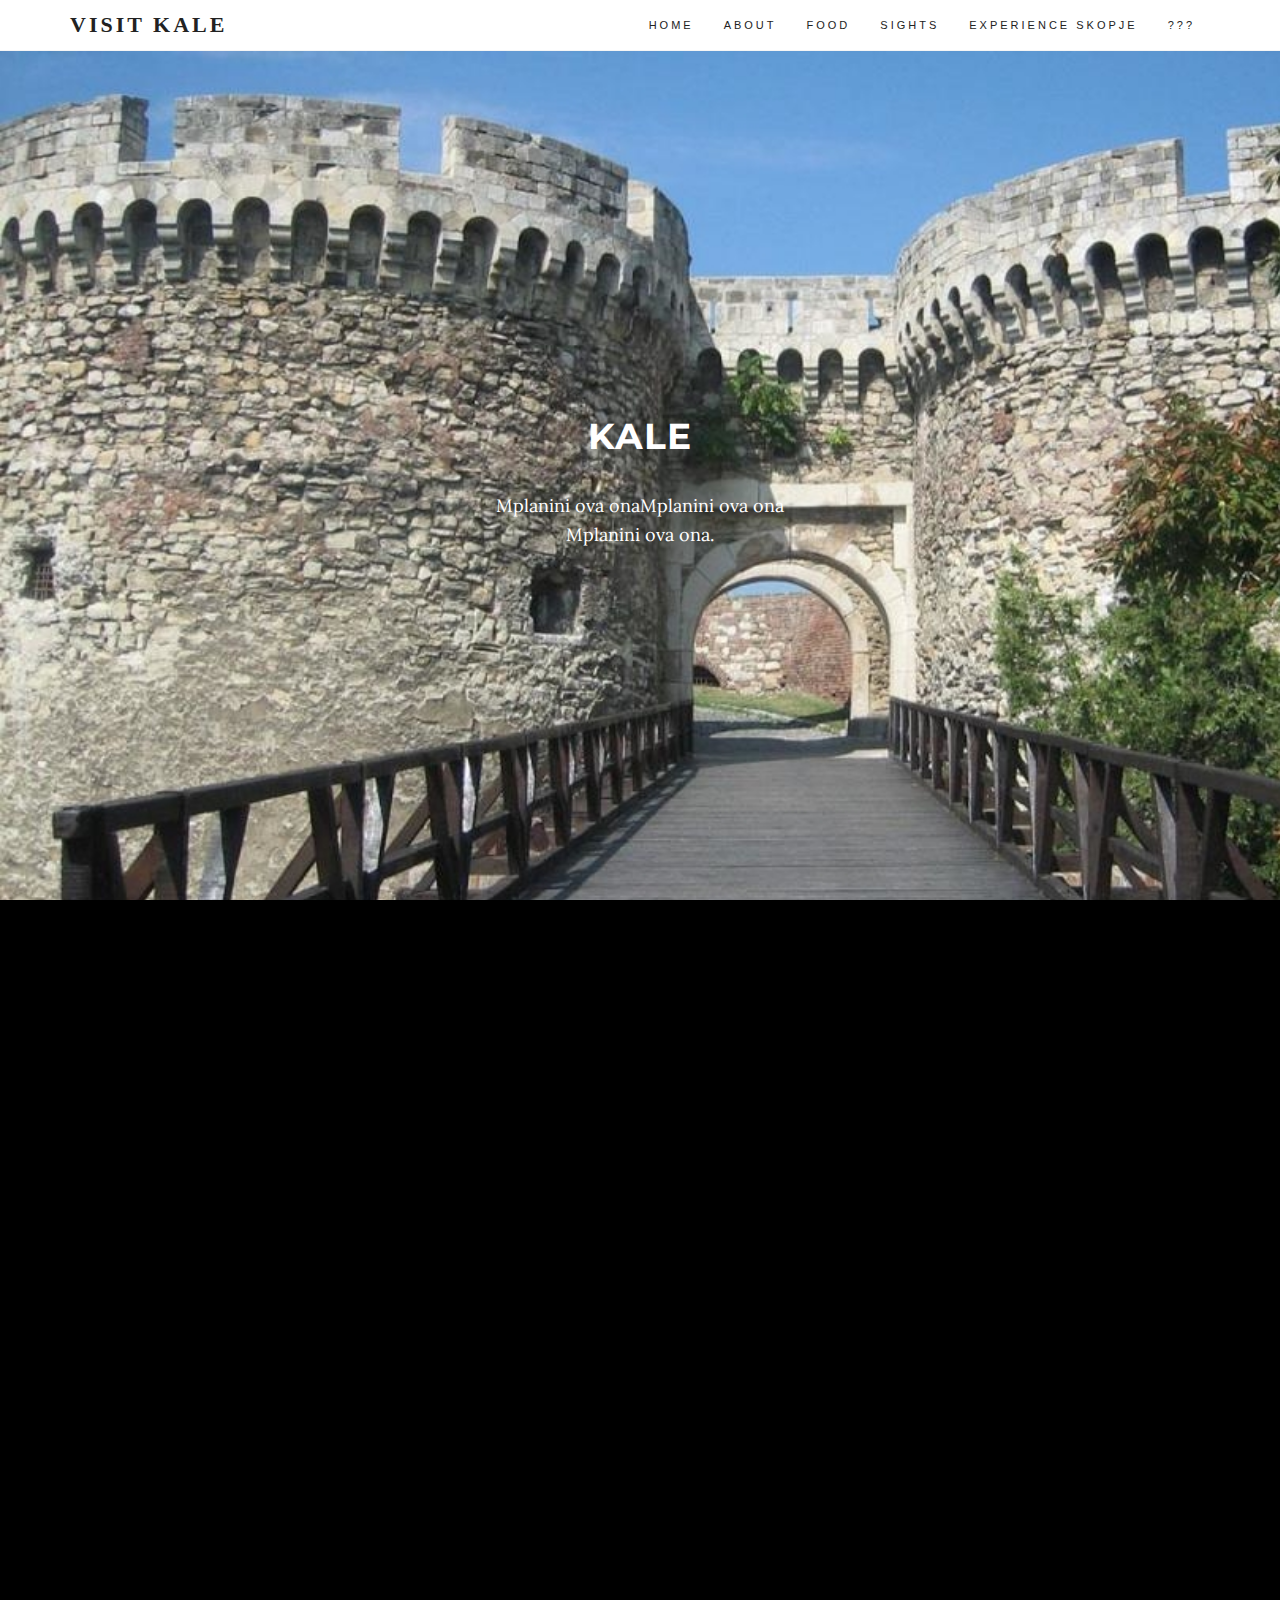
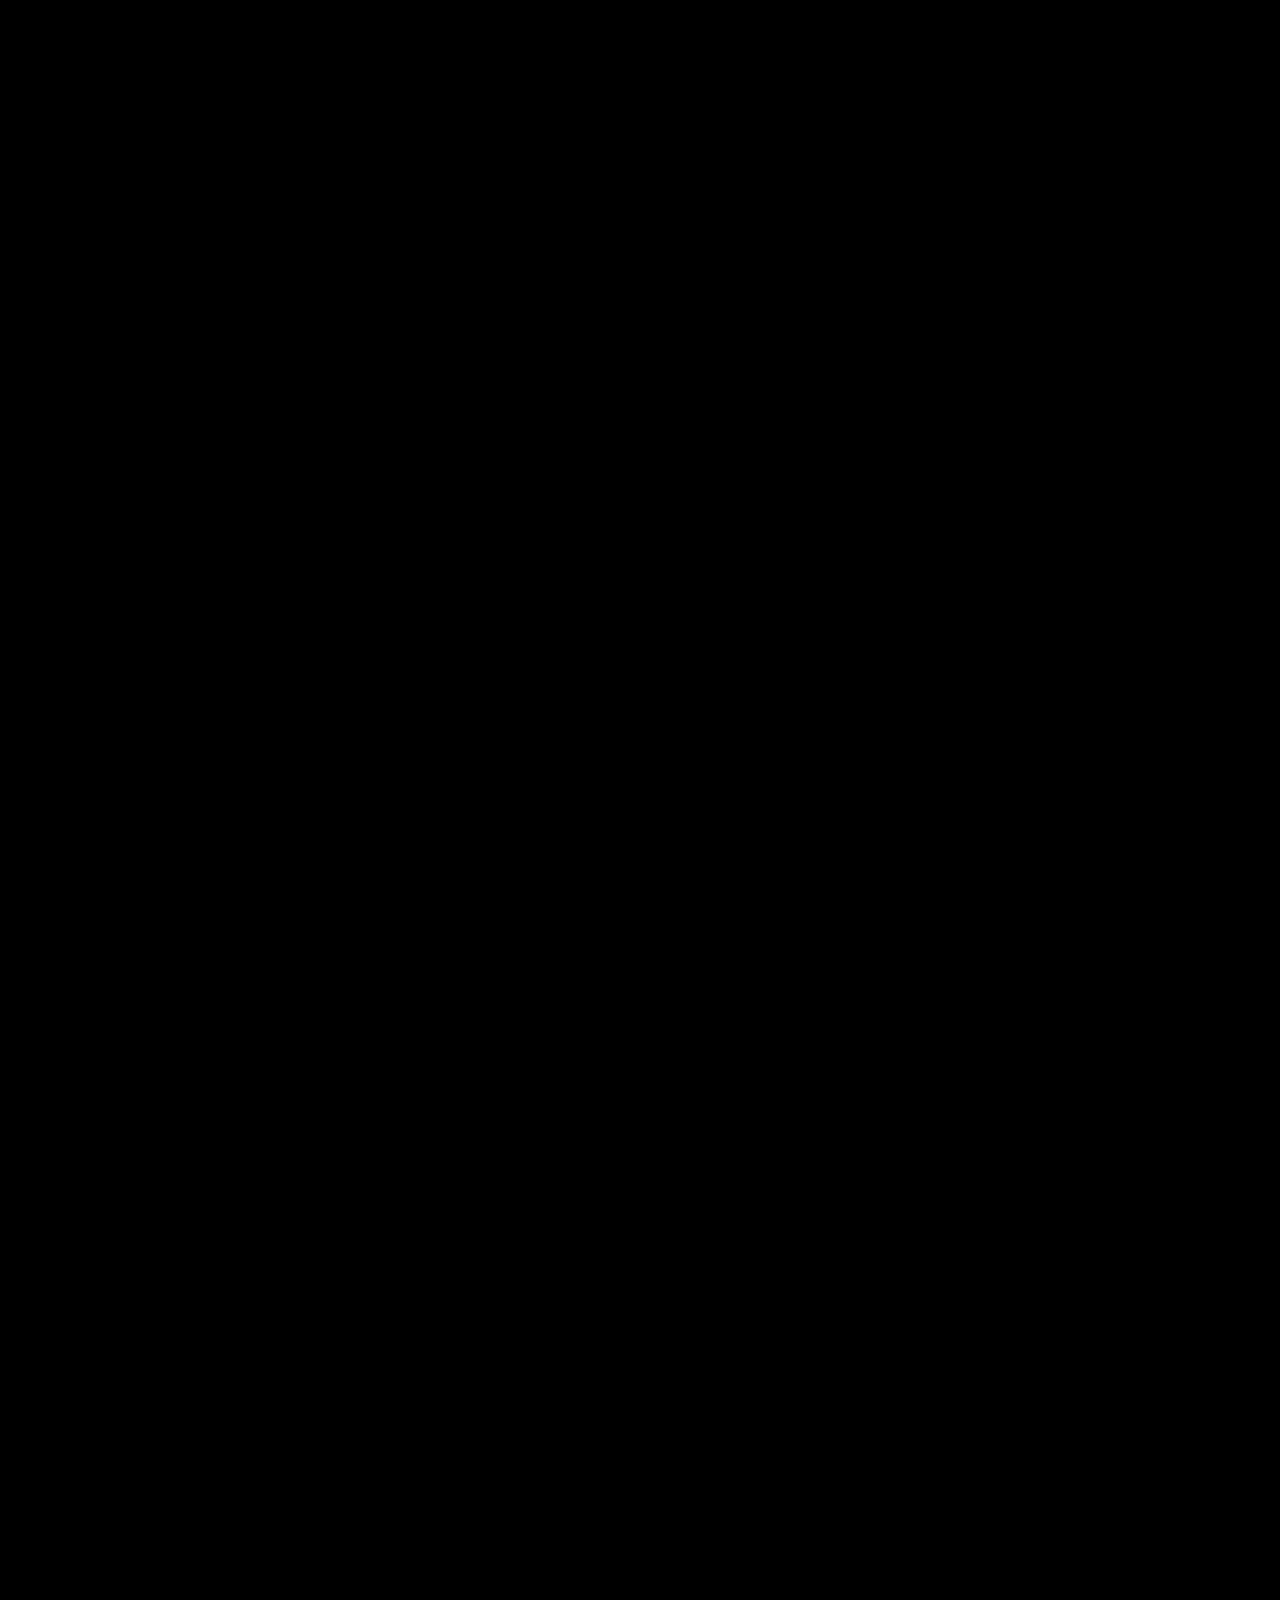
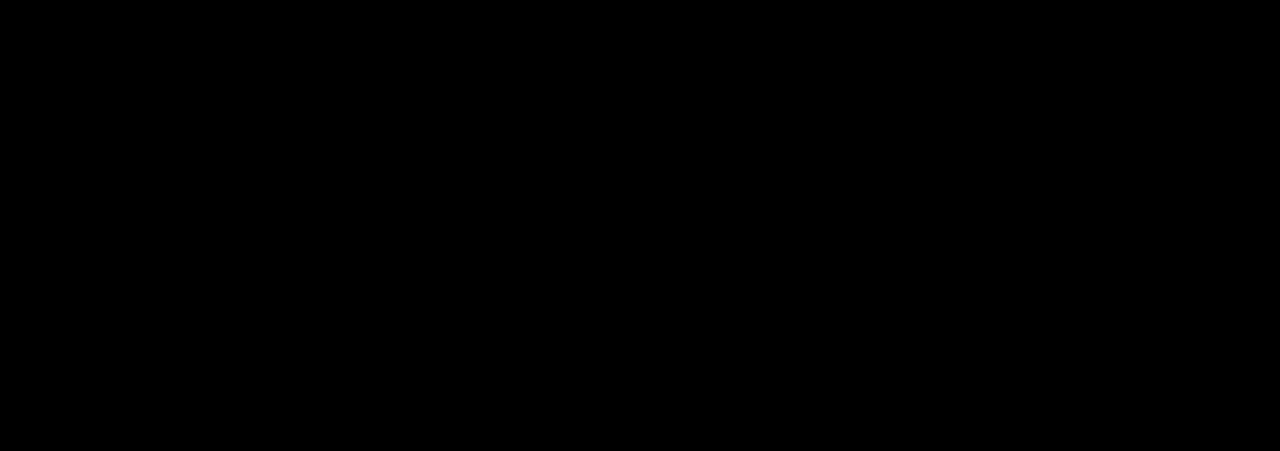
<file: kale.html>
<!DOCTYPE html>
<html lang="en">

<head>

    <meta charset="utf-8">
    <meta http-equiv="X-UA-Compatible" content="IE=edge">
    <meta name="viewport" content="width=device-width, initial-scale=1">
    <meta name="description" content="">
    <meta name="author" content="">

    <title>Visit Kale</title>

    <link rel="stylesheet" type="text/css" href="assets/css/jquery.fullPage.css"/>

    <script src="http://ajax.googleapis.com/ajax/libs/jquery/1.11.1/jquery.min.js"></script>
    <script type="text/javascript" src="assets/js/jquery.fullPage.js"></script>

    <!-- Bootstrap Core CSS -->
    <link href="assets/bootstrap/css/bootstrap.min.css" rel="stylesheet">

    <!-- Custom CSS -->
    <link href="assets/css/fullpage.css" rel="stylesheet">
    <!-- Fonts -->
    <link href="http://fonts.googleapis.com/css?family=Lora:400,700,400italic,700italic" rel="stylesheet"
          type="text/css">
    <link href="http://fonts.googleapis.com/css?family=Montserrat:400,700" rel="stylesheet" type="text/css">

    <!-- HTML5 Shim and Respond.js IE8 support of HTML5 elements and media queries -->
    <!-- WARNING: Respond.js doesn't work if you view the page via file:// -->
    <!--[if lt IE 9]>
        <script src="https://oss.maxcdn.com/libs/html5shiv/3.7.0/html5shiv.js"></script>
        <script src="https://oss.maxcdn.com/libs/respond.js/1.4.2/respond.min.js"></script>
    <[endif]-->
    <script type="text/javascript">
        $(document).ready(function () {
            $('#fullpage').fullpage({
                verticalCentered: false,
                scrollingSpeed: 1200,
                keyboardScrolling: true,

                //false if there are problems in chrome ( fixed elements )
                css3: true
            });
        });
    </script>
</head>

<body id="page-top" data-spy="scroll" data-target=".navbar-fixed-top">
<!-- Navigation start -->

<header class="header">

    <nav class="navbar navbar-custom" role="navigation">

        <div class="container">

            <div class="navbar-header">
                <button type="button" class="navbar-toggle" data-toggle="collapse" data-target="#custom-collapse">
                    <span class="sr-only">Toggle navigation</span>
                    <span class="icon-bar"></span>
                    <span class="icon-bar"></span>
                    <span class="icon-bar"></span>
                </button>
                <a class="navbar-brand" href="index.html">Visit Kale</a>
            </div>

            <div class="collapse navbar-collapse" id="custom-collapse">
                <ul class="nav navbar-nav navbar-right">
                    <li><a href="index.html#home">Home</a></li>
                    <li><a href="index.html#about">About</a></li>
                    <li><a href="index.html#food">Food</a></li>
                    <li><a href="index.html#sights">Sights</a></li>
                    <li><a href="index.html#testimonials">Experience Skopje</a></li>
                    <li><a href="index.html#contact">???</a></li>
                </ul>
            </div>

        </div><!-- .container -->

    </nav>

</header>

<!-- Navigation end -->
<div id="fullpage">

    <!-- Navigation -->
    <!-- Navigation start -->


    <!-- Intro Header -->
    <section class="section Kale-background1">
        <div class="section-body main">
            <div class="container">
                <div class="row">
                    <div class="col-md-8 col-md-offset-2">
                        <h1 class="sights-heading">Kale</h1>
                        <p class="section-text">Mplanini ova onaMplanini ova ona<br>Mplanini ova ona.</p>
                    </div>
                </div>
            </div>
        </div>
    </section>

    <section class="section Kale-background2">
        <div class="section-body">
            <div class="container">
                <div class="row">
                    <div class="col-md-8 col-md-offset-2">
                        <p class="section-text">Mplanini ova ona Mplanini ova ona<br>Mplanini ova ona.</p>
                    </div>
                </div>
            </div>
        </div>
    </section>

    <section class="section background3">
        <div class="section-body">
            <div class="container">
                <div class="row">
                    <div class="col-md-8 col-md-offset-2">
                        <p class="section-text">MMplanini ova ona Mplanini ova ona Mplanini ova ona<br>Mplanini ova ona
                        </p>
                    </div>
                </div>
            </div>
        </div>
    </section>

     <section class="section background4">
        <div class="section-body">
            <div class="container">
                <div class="row">
                    <div class="col-md-8 col-md-offset-2">
                        <p class="section-text">MMplanini ova ona Mplanini ova ona Mplanini ova ona<br>Mplanini ova ona
                        </p>
                    </div>
                </div>
            </div>
        </div>
    </section>

    <!-- jQuery -->
    <!--<script src="js/jquery.js"></script> -->

    <!-- Bootstrap Core JavaScript -->
    <script src="assets/bootstrap/js/bootstrap.min.js"></script>

    <!-- Plugin JavaScript -->
    <script src="assets/js/jquery.easing.min.js"></script>

    <!-- Custom Theme JavaScript -->
    <script src="assets/js/fullpage.js"></script>
</body>

</html>
</file>
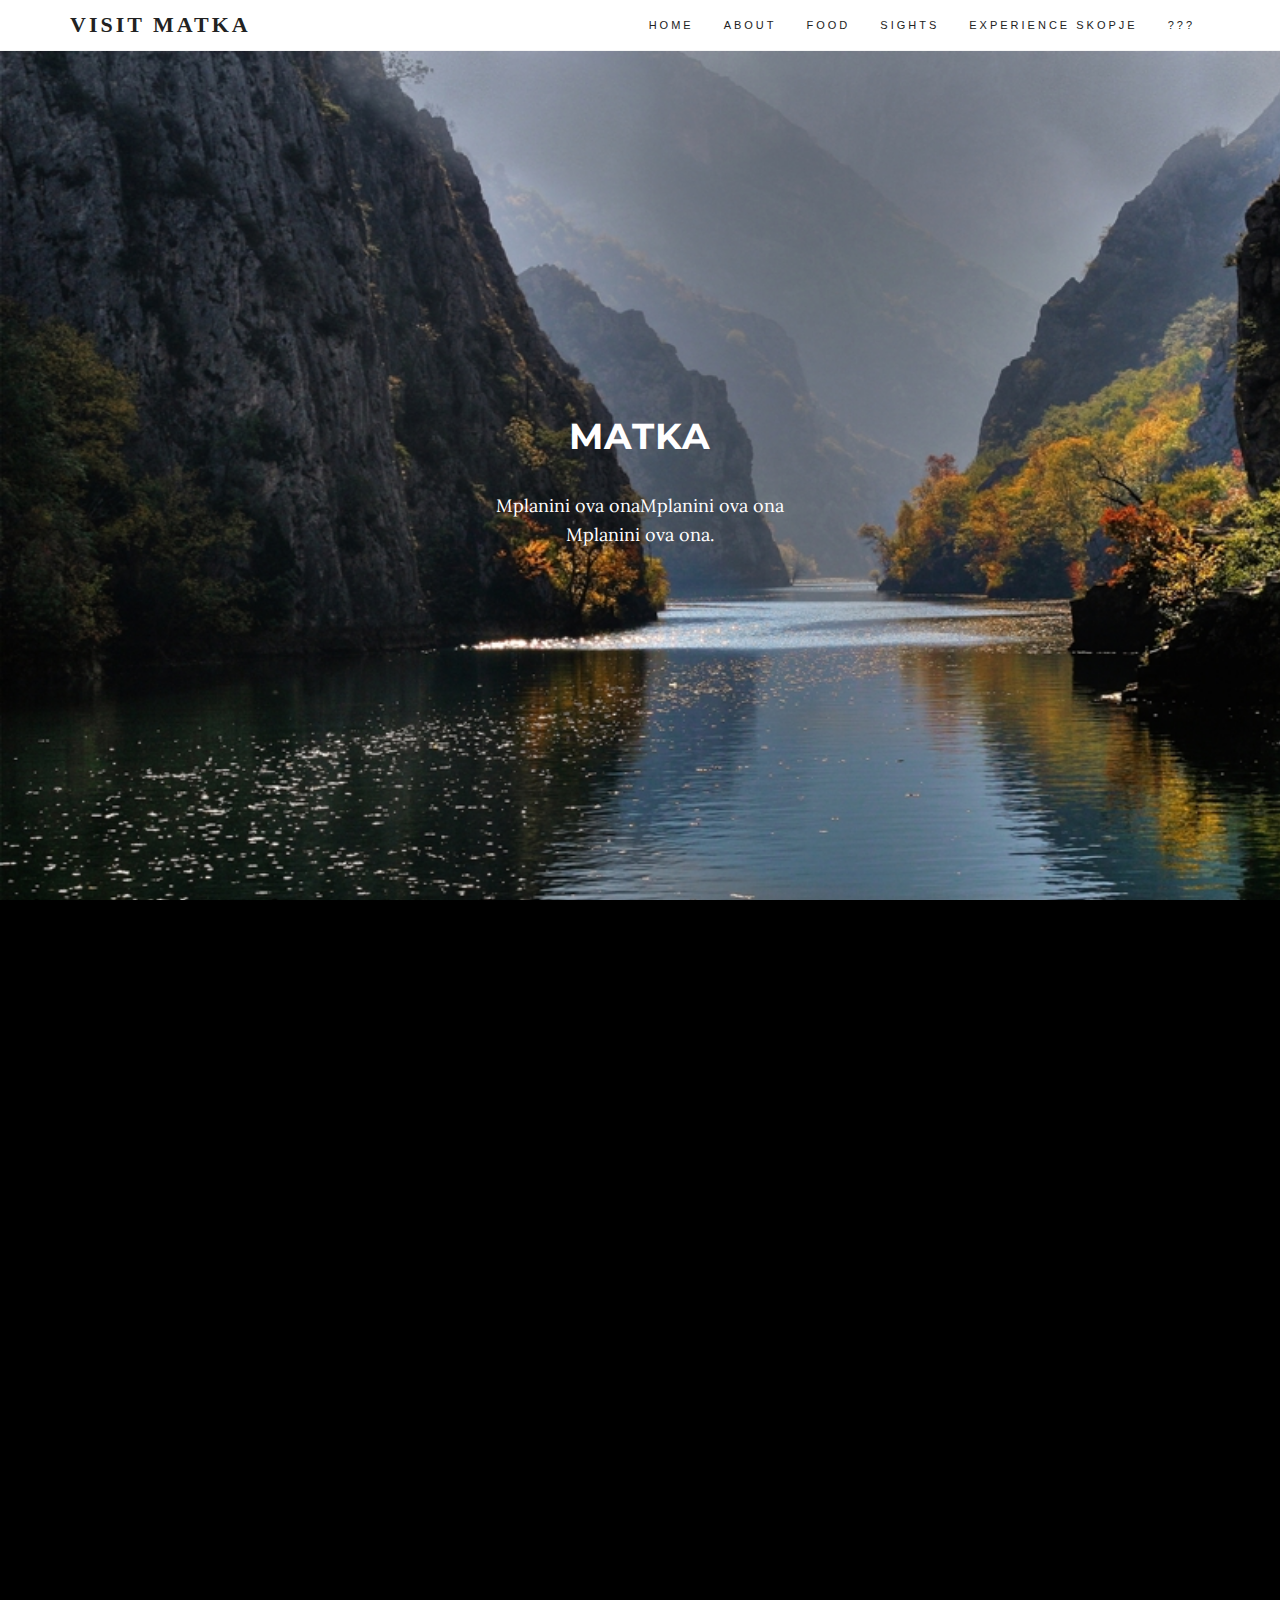
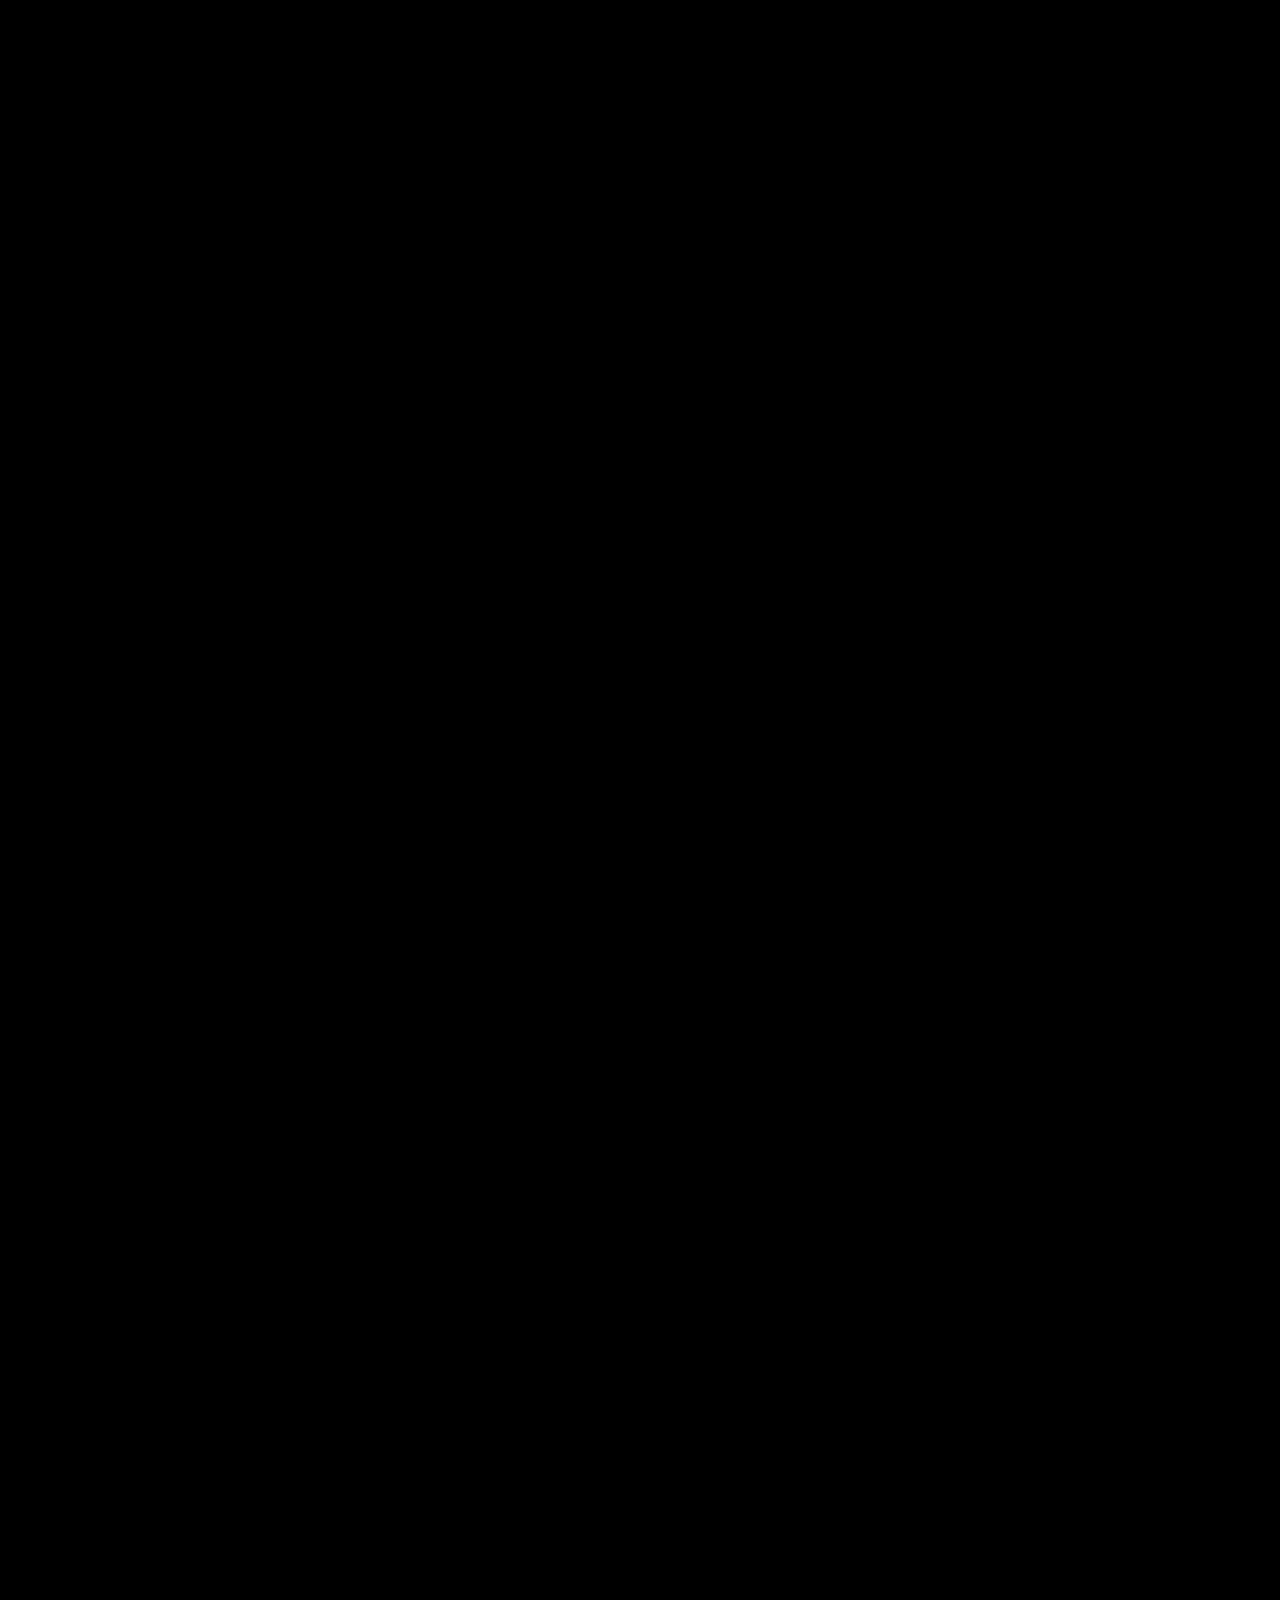
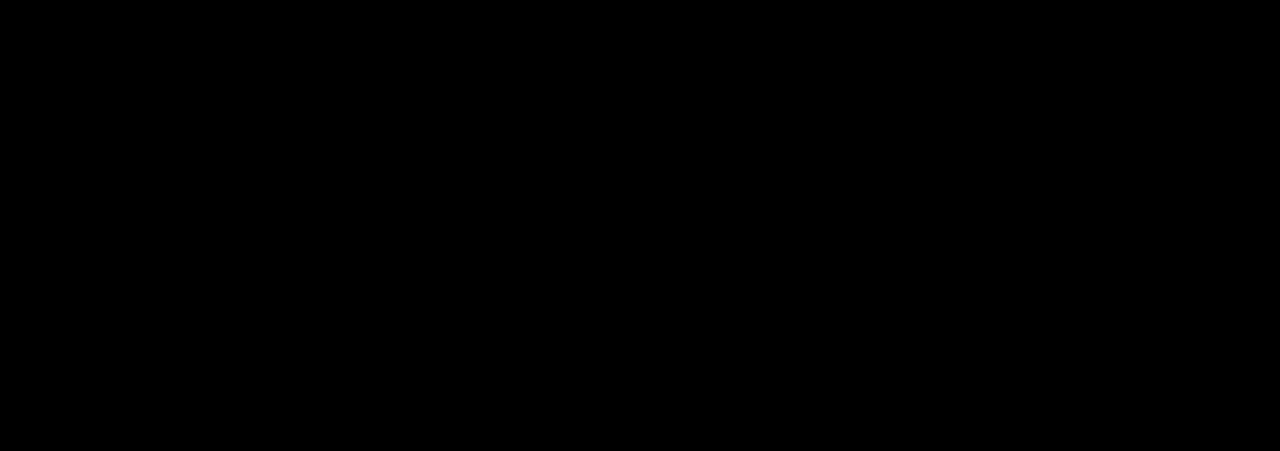
<file: matka.html>
<!DOCTYPE html>
<html lang="en">

<head>

    <meta charset="utf-8">
    <meta http-equiv="X-UA-Compatible" content="IE=edge">
    <meta name="viewport" content="width=device-width, initial-scale=1">
    <meta name="description" content="">
    <meta name="author" content="">

    <title>Visit Matka</title>

    <link rel="stylesheet" type="text/css" href="assets/css/jquery.fullPage.css"/>

    <script src="https://ajax.googleapis.com/ajax/libs/jquery/1.11.1/jquery.min.js"></script>
    <script type="text/javascript" src="assets/js/jquery.fullPage.js"></script>

    <!-- Bootstrap Core CSS -->
    <link href="assets/bootstrap/css/bootstrap.min.css" rel="stylesheet">

    <!-- Custom CSS -->
    <link href="assets/css/fullpage.css" rel="stylesheet">
    <!-- Fonts -->
    <link href="https://fonts.googleapis.com/css?family=Lora:400,700,400italic,700italic" rel="stylesheet"
          type="text/css">
    <link href="https://fonts.googleapis.com/css?family=Montserrat:400,700" rel="stylesheet" type="text/css">

    <!-- HTML5 Shim and Respond.js IE8 support of HTML5 elements and media queries -->
    <!-- WARNING: Respond.js doesn't work if you view the page via file:// -->
    <!--[if lt IE 9]>
        <script src="https://oss.maxcdn.com/libs/html5shiv/3.7.0/html5shiv.js"></script>
        <script src="https://oss.maxcdn.com/libs/respond.js/1.4.2/respond.min.js"></script>
    <[endif]-->
    <script type="text/javascript">
        $(document).ready(function () {
            $('#fullpage').fullpage({
                verticalCentered: false,
                scrollingSpeed: 1200,
                keyboardScrolling: true,

                //false if there are problems in chrome ( fixed elements )
                css3: true
            });
        });
    </script>
</head>

<body id="page-top" data-spy="scroll" data-target=".navbar-fixed-top">
<!-- Navigation start -->

<header class="header">

    <nav class="navbar navbar-custom" role="navigation">

        <div class="container">

            <div class="navbar-header">
                <button type="button" class="navbar-toggle" data-toggle="collapse" data-target="#custom-collapse">
                    <span class="sr-only">Toggle navigation</span>
                    <span class="icon-bar"></span>
                    <span class="icon-bar"></span>
                    <span class="icon-bar"></span>
                </button>
                <a class="navbar-brand" href="index.html">Visit Matka</a>
            </div>

            <div class="collapse navbar-collapse" id="custom-collapse">
                <ul class="nav navbar-nav navbar-right">
                    <li><a href="index.html#home">Home</a></li>
                    <li><a href="index.html#about">About</a></li>
                    <li><a href="index.html#food">Food</a></li>
                    <li><a href="index.html#sights">Sights</a></li>
                    <li><a href="index.html#testimonials">Experience Skopje</a></li>
                    <li><a href="index.html#contact">???</a></li>
                </ul>
            </div>

        </div><!-- .container -->

    </nav>

</header>

<!-- Navigation end -->
<div id="fullpage">

    <!-- Navigation -->
    <!-- Navigation start -->


    <!-- Intro Header -->
    <section class="section background1">
        <div class="section-body main">
            <div class="container">
                <div class="row">
                    <div class="col-md-8 col-md-offset-2">
                        <h1 class="sights-heading">Matka</h1>
                        <p class="section-text">Mplanini ova onaMplanini ova ona<br>Mplanini ova ona.</p>
                    </div>
                </div>
            </div>
        </div>
    </section>

    <section class="section background2">
        <div class="section-body">
            <div class="container">
                <div class="row">
                    <div class="col-md-8 col-md-offset-2">
                        <p class="section-text">Mplanini ova ona Mplanini ova ona<br>Mplanini ova ona.</p>
                    </div>
                </div>
            </div>
        </div>
    </section>

    <section class="section background3">
        <div class="section-body">
            <div class="container">
                <div class="row">
                    <div class="col-md-8 col-md-offset-2">
                        <p class="section-text">MMplanini ova ona Mplanini ova ona Mplanini ova ona<br>Mplanini ova ona
                        </p>
                    </div>
                </div>
            </div>
        </div>
    </section>

     <section class="section background4">
        <div class="section-body">
            <div class="container">
                <div class="row">
                    <div class="col-md-8 col-md-offset-2">
                        <p class="section-text">MMplanini ova ona Mplanini ova ona Mplanini ova ona<br>Mplanini ova ona
                        </p>
                    </div>
                </div>
            </div>
        </div>
    </section>

    <!-- jQuery -->
    <!--<script src="js/jquery.js"></script> -->

    <!-- Bootstrap Core JavaScript -->
    <script src="assets/bootstrap/js/bootstrap.min.js"></script>

    <!-- Plugin JavaScript -->
    <script src="assets/js/jquery.easing.min.js"></script>

    <!-- Custom Theme JavaScript -->
    <script src="assets/js/fullpage.js"></script>
</body>

</html>
</file>
<file: assets/css/fullpage.css>
/*
 * Code licensed under the Apache License v2.0.
 * For details, see http://www.apache.org/licenses/LICENSE-2.0.
 */

body {
    height:100%;
    font-family: Lora,"Helvetica Neue",Helvetica,Arial,sans-serif;
    color: #fff;
    background-color: #000;
}

html {
    width: 100%;
    height: 100%;
}

h1,
h2,
h3,
h4,
h5,
h6 {
    margin: 0 0 35px;
    text-transform: uppercase;
    font-family: Montserrat,"Helvetica Neue",Helvetica,Arial,sans-serif;
    font-weight: 700;
    letter-spacing: 1px;
}

p {
    margin: 0 0 25px;
    font-size: 18px;
    line-height: 1.5;
}

@media(min-width:768px) {
    p {
        margin: 0 0 35px;
        font-size: 20px;
        line-height: 1.6;
    }
}

a {
    color: #42dca3;
    -webkit-transition: all .2s ease-in-out;
    -moz-transition: all .2s ease-in-out;
    transition: all .2s ease-in-out;
}

a:hover,
a:focus {
    text-decoration: none;
    color: #1d9b6c;
}

.light {
    font-weight: 400;
}





.section {
    display: table;
    width: 100%;
    height: 100%;
    padding: 100px 0;
    text-align: center;
    color: #fff;
    -webkit-background-size: cover;
    -moz-background-size: cover;
    background-size: cover;
    -o-background-size: cover;
}

.section .section-body {
    display: table-cell;
    vertical-align: middle;
}

.section.section-body .sights-heading {
    font-size: 36px;
}

.section .section-body .section-text {
    font-size: 18px;
}

.background1 {
    background: url(../images/Matka1.jpg) ;
    background-color: #000;
    background-size: cover;
}

.background2 {
    background: url(../images/Matka2.jpg) ;
    background-color: #000;
    background-size: cover;
}
.background3 {
    background: url(../images/Matka3.jpg) no-repeat ;
    background-color: #000;
    background-size: cover;

}
.background4 {
    background: url(../images/Matka4.jpg) no-repeat ;
    background-color: #000;
    background-size: cover;

}

/***********
** Kale **
***********/
.Kale-background1 {
    background: url(../images/Kale1.jpg) no-repeat ;
    background-color: #000;
    background-size: cover;

}
.Kale-background2 {
    background: url(../images/Kale2.jpg) no-repeat ;
    background-color: #000;
    background-size: cover;

}
.Kale-background3 {
    background: url(../images/Kale3.jpg) no-repeat ;
    background-color: #000;
    background-size: cover;

}
.Kale-background4 {
    background: url(../images/Kale4.jpg) no-repeat ;
    background-color: #000;
    background-size: cover;

}

a:hover {
    text-decoration: none;
    color: #999;
}

.navbar a,
.form-control {
    -webkit-transition: all 0.4s ease-in-out 0s;
    -moz-transition: all 0.4s ease-in-out 0s;
    -ms-transition: all 0.4s ease-in-out 0s;
    -o-transition: all 0.4s ease-in-out 0s;
    transition: all 0.4s ease-in-out 0s;
}

a,
.btn {
    -webkit-transition: all 0.125s ease-in-out 0s;
    -moz-transition: all 0.125s ease-in-out 0s;
    -ms-transition: all 0.125s ease-in-out 0s;
    -o-transition: all 0.125s ease-in-out 0s;
    transition: all 0.125s ease-in-out 0s;
}

.header {
    border-bottom: 1px solid #f5f5f5;
    position: relative;
    width: 100%;    z-index: 998;
}

.navbar-custom {
    border: 0;
    border-radius: 0;
    margin: 0;
    text-transform: uppercase;
    font-family: Raleway, sans-serif;
}

.navbar-custom,
.navbar-custom .dropdown-menu {
    background: #fff;
    padding: 0;
}

.navbar-custom .navbar-brand,
.navbar-custom .navbar-nav > li > a,
.navbar-custom .navbar-nav .dropdown-menu > li > a {
    font-size: 11px;
    letter-spacing: 3px;
    color: #222;
}

.navbar-custom .nav li.active,
.navbar-custom .nav li a:hover,
.navbar-custom .nav li a:focus,
.navbar-custom .navbar-nav > li.active a {
    background: none;
    outline: 0;
    color: #E7746F;
}

.navbar-custom .navbar-brand {
    font-weight: 700;
    font-size: 22px;
    font-family: Ariel;
}

.navbar-custom .dropdown-menu {
    border: 0;
    border-top: 2px solid #E7746F;
    border-radius: 0;
}

.navbar-custom .dropdown-menu > li > a {
    padding: 10px 20px;
}

.navbar-custom .nav .open > a,
.navbar-custom .dropdown-menu > li > a:hover,
.navbar-custom .dropdown-menu > li > a:focus {
    background: #f5f5f5;
}

.navbar-custom .navbar-toggle .icon-bar {
    background: #222;
}
</file>
